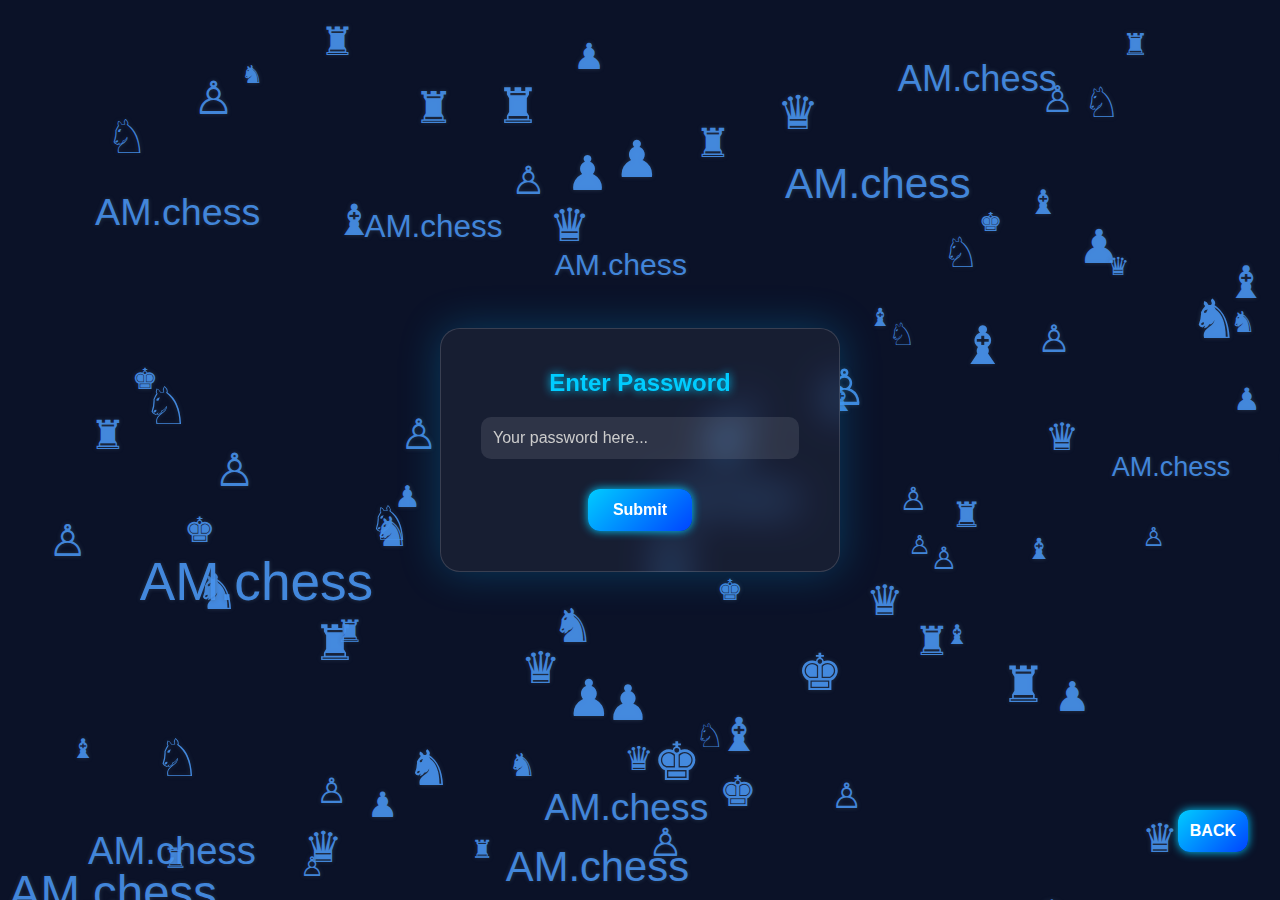
<file: lock.html>
<!DOCTYPE html>
<html lang="en">
<head>
  <meta charset="UTF-8">
  <meta name="viewport" content="width=device-width, initial-scale=1.0">
  <title>Chess Gate</title>
  <style>
    /* Reset */
    * {
      margin: 0;
      padding: 0;
      box-sizing: border-box;
    }

    html, body {
      height: 100%;
      font-family: 'Segoe UI', sans-serif;
      background: #0b1228;
      overflow: hidden;
      color: #e0e0f0;
    }

    /* Chess piece animation background */
    .animated-bg {
      position: absolute;
      top: 0;
      left: 0;
      width: 100vw;
      height: 100vh;
      overflow: hidden;
      z-index: 1;
    }

   .piece {
  position: absolute;
  font-size: 48px;
  color: rgba(72, 148, 240, 0.89);
  animation: floatPiece 2s linear infinite;
  text-shadow: 0 0 4px rgba(69, 92, 117, 0.482);
  pointer-events: none;
}

    @keyframes floatPiece {
      0% {
        transform: translateY(100vh) rotate(0deg);
        opacity: 0;
      }
      20% { opacity: 1; }
      100% {
        transform: translateY(-200vh) rotate(720deg);
        opacity: 0;
      }
    }

    /* Overlay with blur */
    .overlay {
      position: absolute;
      top: 0; left: 0;
      width: 100%;
      height: 100%;
      backdrop-filter: blur(5px);
      background: rgba(0, 0, 0, 0.4);
      z-index: -1;
    }

    /* Container */
    .container {
      position: absolute;
      top: 50%;
      left: 50%;
      transform: translate(-50%, -50%);
      width: 90%;
      max-width: 400px;
      padding: 40px;
      background: rgba(255, 255, 255, 0.05);
      border: 1px solid rgba(255, 255, 255, 0.15);
      border-radius: 20px;
      backdrop-filter: blur(20px);
      box-shadow: 0 0 40px rgba(0, 180, 255, 0.25);
      text-align: center;
      z-index: 10;
      animation: fadeInSlide 2s ease;
    }

    @keyframes fadeInSlide {
      0% { opacity: 0; transform: translate(-50%, -60%); }
      100% { opacity: 1; transform: translate(-50%, -50%); }
    }

    h2 {
      color: #00ccff;
      text-shadow: 0 0 10px #00ccff;
      font-size: 24px;
      margin-bottom: 20px;
    }

    input[type="password"] {
      width: 100%;
      padding: 12px;
      margin-bottom: 20px;
      border-radius: 10px;
      border: none;
      font-size: 16px;
      background: rgba(255, 255, 255, 0.1);
      color: #fff;
    }

    input::placeholder {
      color: #ccc;
    }

    button {
      padding: 12px 25px;
      border: none;
      border-radius: 12px;
      background: linear-gradient(135deg, #00ccff, #0044ff);
      color: #fff;
      font-weight: bold;
      font-size: 16px;
      cursor: pointer;
      box-shadow: 0 0 10px #00ccff;
      transition: transform 0.3s ease;
    }
    
    button:hover {
      transform: scale(1.05);
    }

    #nextButton {
      margin-top: 20px;
      display: none;
      background: linear-gradient(135deg, #00aaff, #0066ff);
    }

    .error {
      color: #ff4d4d;
      height: 20px;
      margin-top: -10px;
    }

    /* Responsive Typography */
    @media (max-width: 480px) {
      h2 { font-size: 20px; }
      input[type="password"], button { font-size: 14px; padding: 10px; }
    }
    .back{
        padding: 12px;
        border-radius: 12px;
        background-color:linear-gradient(135deg, #00ccff, #0044ff) ;
        position: absolute;
        bottom:3rem;
        right: 2rem;
        z-index: 99;
    }
  </style>
</head>
<body>
  <div class="animated-bg" id="bg"></div>
  <div class="overlay"></div>

  <div class="container">
    <h2>Enter Password</h2>
    <input type="password" id="passwordInput" placeholder="Your password here...">
    <div class="error" id="errorMsg"></div>
    <button onclick="checkPassword()">Submit</button>
    <a href="courses.html">
      <button id="nextButton">Go to Lessons</button>
    </a>
  </div>
   <a href="index.html"><button class="back">BACK</button></a>

  <script>
    const correctPassword = "benkaddourchess";
    const errorMsg = document.getElementById("errorMsg");
    const nextButton = document.getElementById("nextButton");

    function checkPassword() {
      const input = document.getElementById("passwordInput").value.trim();
      if (input === correctPassword) {
        nextButton.style.display = "inline-block";
        errorMsg.textContent = "";
      } else {
        nextButton.style.display = "none";
        errorMsg.textContent = "Incorrect password.";
      }
    }

    // Generate animated chess pieces
    const bg = document.getElementById("bg");
    const pieces = [
      "♞", "♛", "♝", "♜", "♟", "♚", "♘", "♙","AM.chess"
    ];

    for (let i = 0; i < 100; i++) {
      const el = document.createElement("div");
      el.classList.add("piece");
      el.textContent = pieces[Math.floor(Math.random() * pieces.length)];
      el.style.left = `${Math.random() * 100}vw`;
      el.style.top = `${Math.random() * 100}vh`;
      el.style.fontSize = `${Math.random() * 30 + 24}px`;
      el.style.animationDuration = `${20 + Math.random() * 40}s`;
      el.style.animationDelay = `${Math.random() * 10}s`;
      bg.appendChild(el);
    }
  </script>
</body>
</html>
</file>
